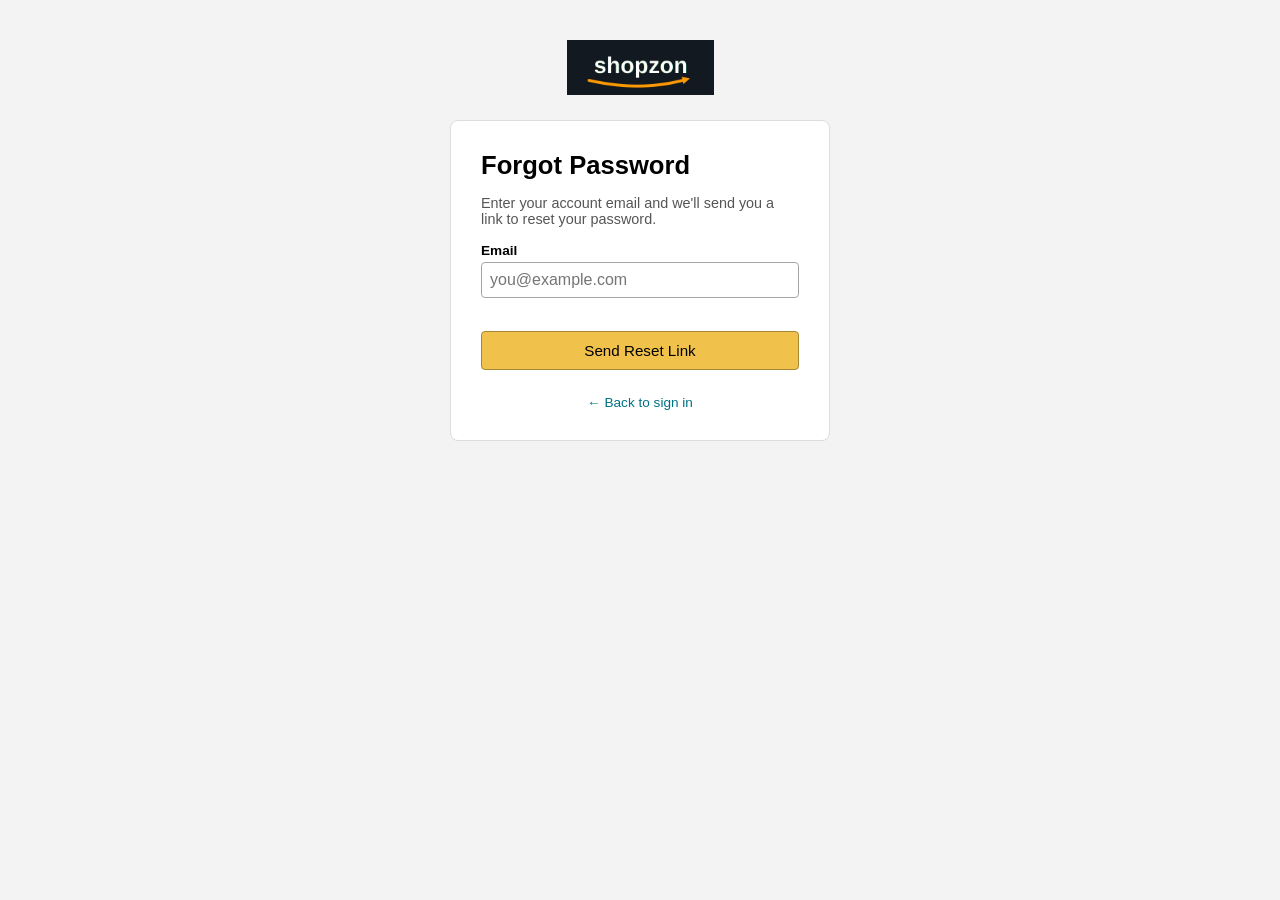
<file: frontend/forgot-password.html>
<!DOCTYPE html>
<html lang="en">
<head>
  <meta charset="UTF-8">
  <meta name="viewport" content="width=device-width, initial-scale=1.0">
  <title>Forgot Password - Shopzon</title>
  <link rel="stylesheet" href="style.css">
  <link rel="stylesheet" href="https://cdnjs.cloudflare.com/ajax/libs/font-awesome/6.6.0/css/all.min.css">
</head>
<body>

  <div class="auth-page">
    <a href="index.html" class="auth-logo"></a>

    <div class="auth-box">
      <h1>Forgot Password</h1>
      <p style="color:#555; font-size:0.9rem; margin-bottom:16px;">
        Enter your account email and we'll send you a link to reset your password.
      </p>

      <form id="forgotForm">
        <label for="resetEmail">Email</label>
        <input type="email" id="resetEmail" placeholder="you@example.com" required>

        <p class="auth-error" id="forgotError"></p>
        <p class="auth-success" id="forgotSuccess" style="display:none; color:#1a7a1a; font-size:0.9rem;"></p>

        <button type="submit" class="auth-submit" id="forgotSubmitBtn">Send Reset Link</button>
      </form>

      <p class="auth-switch"><a href="login.html">&larr; Back to sign in</a></p>
    </div>
  </div>

  <script src="api-config.js"></script>
  <script>
    document.getElementById('forgotForm').addEventListener('submit', async function (event) {
      event.preventDefault();

      const email = document.getElementById('resetEmail').value.trim();
      const errorBox = document.getElementById('forgotError');
      const successBox = document.getElementById('forgotSuccess');
      const submitBtn = document.getElementById('forgotSubmitBtn');

      errorBox.textContent = '';
      successBox.style.display = 'none';
      submitBtn.textContent = 'Sending...';
      submitBtn.disabled = true;

      try {
        const response = await fetch(API_URL + '/auth/password-reset/', {
          method: 'POST',
          headers: { 'Content-Type': 'application/json' },
          body: JSON.stringify({ email: email }),
        });

        const data = await response.json();

        if (!response.ok) {
          throw new Error(data.error || 'Something went wrong. Please try again.');
        }

        successBox.textContent = data.message;
        successBox.style.display = 'block';
        document.getElementById('forgotForm').reset();
      } catch (error) {
        errorBox.textContent = error.message;
      } finally {
        submitBtn.textContent = 'Send Reset Link';
        submitBtn.disabled = false;
      }
    });
  </script>
</body>
</html>
</file>
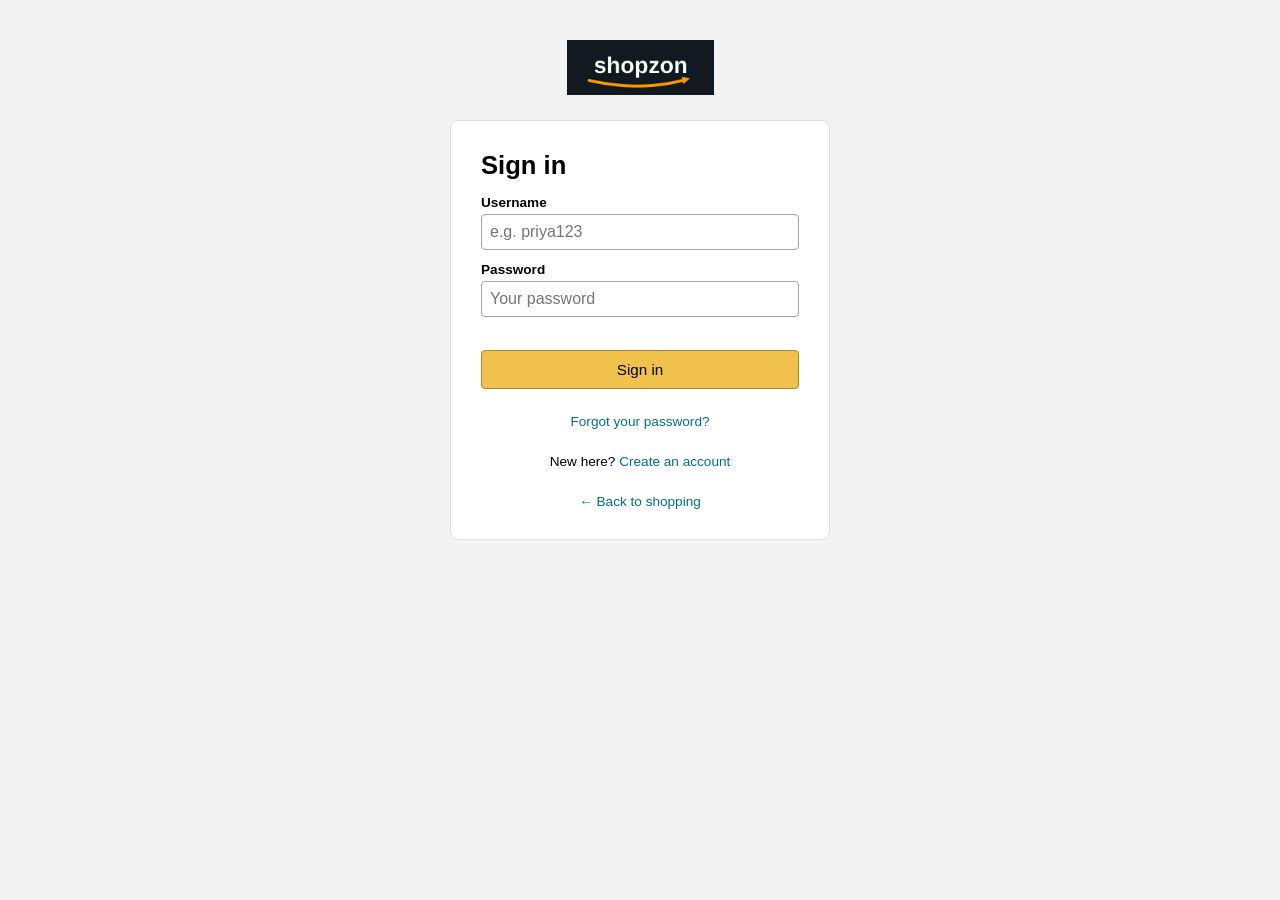
<file: frontend/login.html>
<!DOCTYPE html>
<html lang="en">
<head>
  <meta charset="UTF-8">
  <meta name="viewport" content="width=device-width, initial-scale=1.0">
  <title>Sign In - Shopzon Clone</title>
  <link rel="stylesheet" href="style.css">
  <link rel="stylesheet" href="https://cdnjs.cloudflare.com/ajax/libs/font-awesome/6.6.0/css/all.min.css">
</head>
<body>

  <div class="auth-page">
    <a href="index.html" class="auth-logo"></a>

    <div id="loggedInBar" style="display:none; margin-bottom:15px; font-size:0.85rem; color:#555;">
      Logged in as <strong id="loggedInBarName"></strong> &mdash;
      <a href="#" id="loggedInBarLogout" style="color:#007185;">Logout</a>
    </div>

    <div class="auth-box">
      <h1>Sign in</h1>

      <form id="loginForm">
        <label for="loginUsername">Username</label>
        <input type="text" id="loginUsername" placeholder="e.g. priya123" required>

        <label for="loginPassword">Password</label>
        <input type="password" id="loginPassword" placeholder="Your password" required>

        <p class="auth-error" id="loginError"></p>

        <button type="submit" class="auth-submit" id="loginSubmitBtn">Sign in</button>
      </form>

      <p class="auth-switch"><a href="forgot-password.html">Forgot your password?</a></p>
      <p class="auth-switch">New here? <a href="signup.html">Create an account</a></p>
      <p class="auth-switch"><a href="index.html">&larr; Back to shopping</a></p>
    </div>
  </div>

  <script src="api-config.js"></script>
  <script src="auth.js"></script>
  <script>
    document.getElementById('loginForm').addEventListener('submit', async function (event) {
      event.preventDefault();

      const username = document.getElementById('loginUsername').value.trim();
      const password = document.getElementById('loginPassword').value;
      const errorBox = document.getElementById('loginError');
      const submitBtn = document.getElementById('loginSubmitBtn');

      if (!username || !password) {
        return;
      }

      errorBox.textContent = '';
      submitBtn.textContent = 'Signing in...';
      submitBtn.disabled = true;

      const result = await loginUser(username, password);

      if (result.ok) {
        const params = new URLSearchParams(window.location.search);
        const next = params.get('next');
        window.location.href = next ? next : 'index.html';
      } else {
        errorBox.textContent = result.error;
        submitBtn.textContent = 'Sign in';
        submitBtn.disabled = false;
      }
    });
  </script>
</body>
</html>
</file>
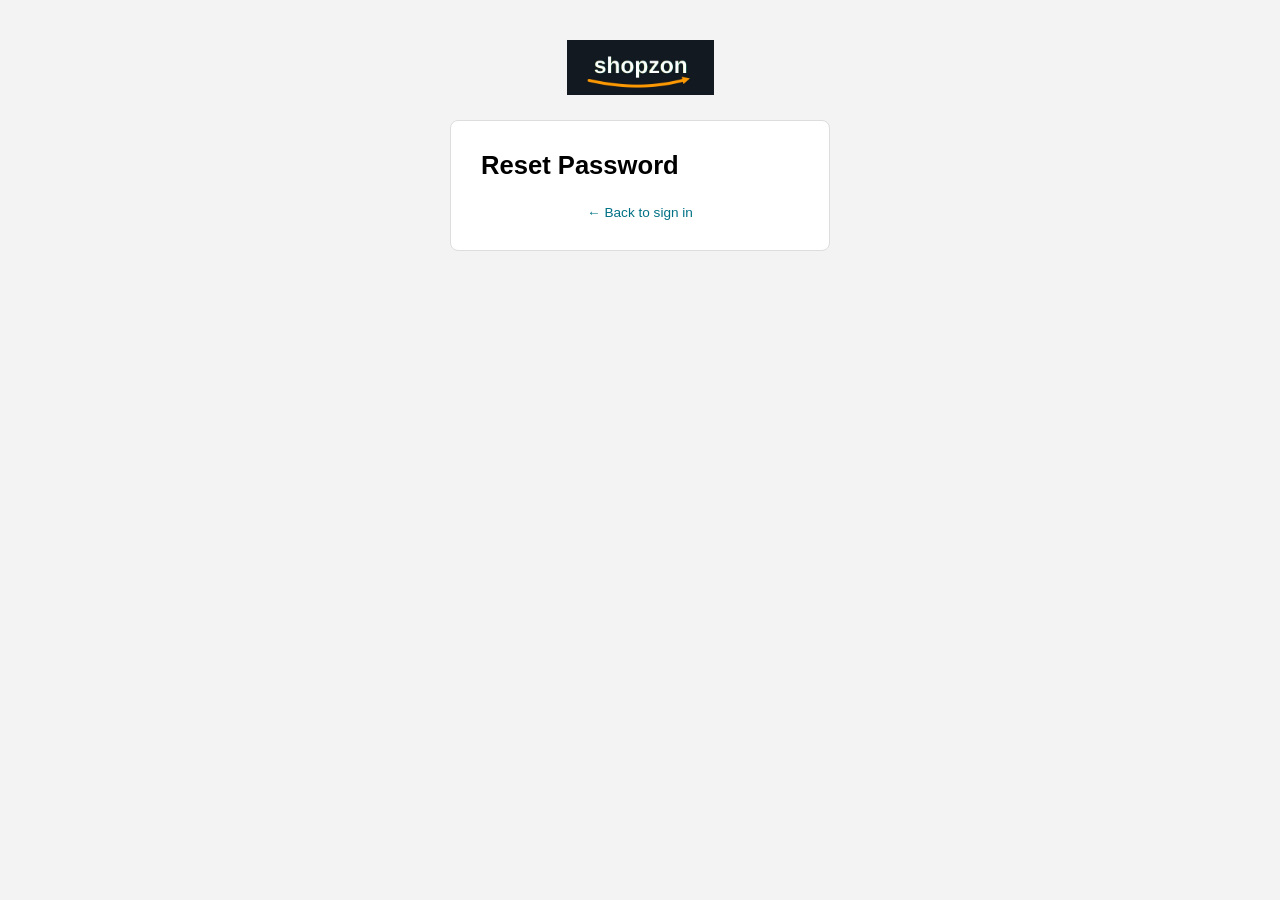
<file: frontend/reset-password.html>
<!DOCTYPE html>
<html lang="en">
<head>
  <meta charset="UTF-8">
  <meta name="viewport" content="width=device-width, initial-scale=1.0">
  <title>Reset Password - Shopzon</title>
  <link rel="stylesheet" href="style.css">
  <link rel="stylesheet" href="https://cdnjs.cloudflare.com/ajax/libs/font-awesome/6.6.0/css/all.min.css">
</head>
<body>

  <div class="auth-page">
    <a href="index.html" class="auth-logo"></a>

    <div class="auth-box">
      <h1>Reset Password</h1>

      <form id="resetForm">
        <label for="newPassword">New Password</label>
        <input type="password" id="newPassword" placeholder="At least 6 characters" required>

        <label for="confirmPassword">Confirm New Password</label>
        <input type="password" id="confirmPassword" placeholder="Re-enter password" required>

        <p class="auth-error" id="resetError"></p>
        <p class="auth-success" id="resetSuccess" style="display:none; color:#1a7a1a; font-size:0.9rem;"></p>

        <button type="submit" class="auth-submit" id="resetSubmitBtn">Reset Password</button>
      </form>

      <p class="auth-switch"><a href="login.html">&larr; Back to sign in</a></p>
    </div>
  </div>

  <script src="api-config.js"></script>
  <script>
    const params = new URLSearchParams(window.location.search);
    const uid = params.get('uid');
    const token = params.get('token');

    if (!uid || !token) {
      document.getElementById('resetForm').style.display = 'none';
      document.getElementById('resetError').textContent = 'This reset link is invalid or incomplete.';
    }

    document.getElementById('resetForm').addEventListener('submit', async function (event) {
      event.preventDefault();

      const newPassword = document.getElementById('newPassword').value;
      const confirmPassword = document.getElementById('confirmPassword').value;
      const errorBox = document.getElementById('resetError');
      const successBox = document.getElementById('resetSuccess');
      const submitBtn = document.getElementById('resetSubmitBtn');

      if (newPassword !== confirmPassword) {
        errorBox.textContent = 'Passwords do not match.';
        return;
      }

      errorBox.textContent = '';
      submitBtn.textContent = 'Resetting...';
      submitBtn.disabled = true;

      try {
        const response = await fetch(API_URL + '/auth/password-reset-confirm/', {
          method: 'POST',
          headers: { 'Content-Type': 'application/json' },
          body: JSON.stringify({ uid: uid, token: token, new_password: newPassword }),
        });

        const data = await response.json();

        if (!response.ok) {
          throw new Error(data.error || 'Something went wrong.');
        }

        successBox.textContent = data.message + ' Redirecting to sign in...';
        successBox.style.display = 'block';
        document.getElementById('resetForm').style.display = 'none';

        setTimeout(function () {
          window.location.href = 'login.html';
        }, 2000);
      } catch (error) {
        errorBox.textContent = error.message;
        submitBtn.textContent = 'Reset Password';
        submitBtn.disabled = false;
      }
    });
  </script>
</body>
</html>
</file>
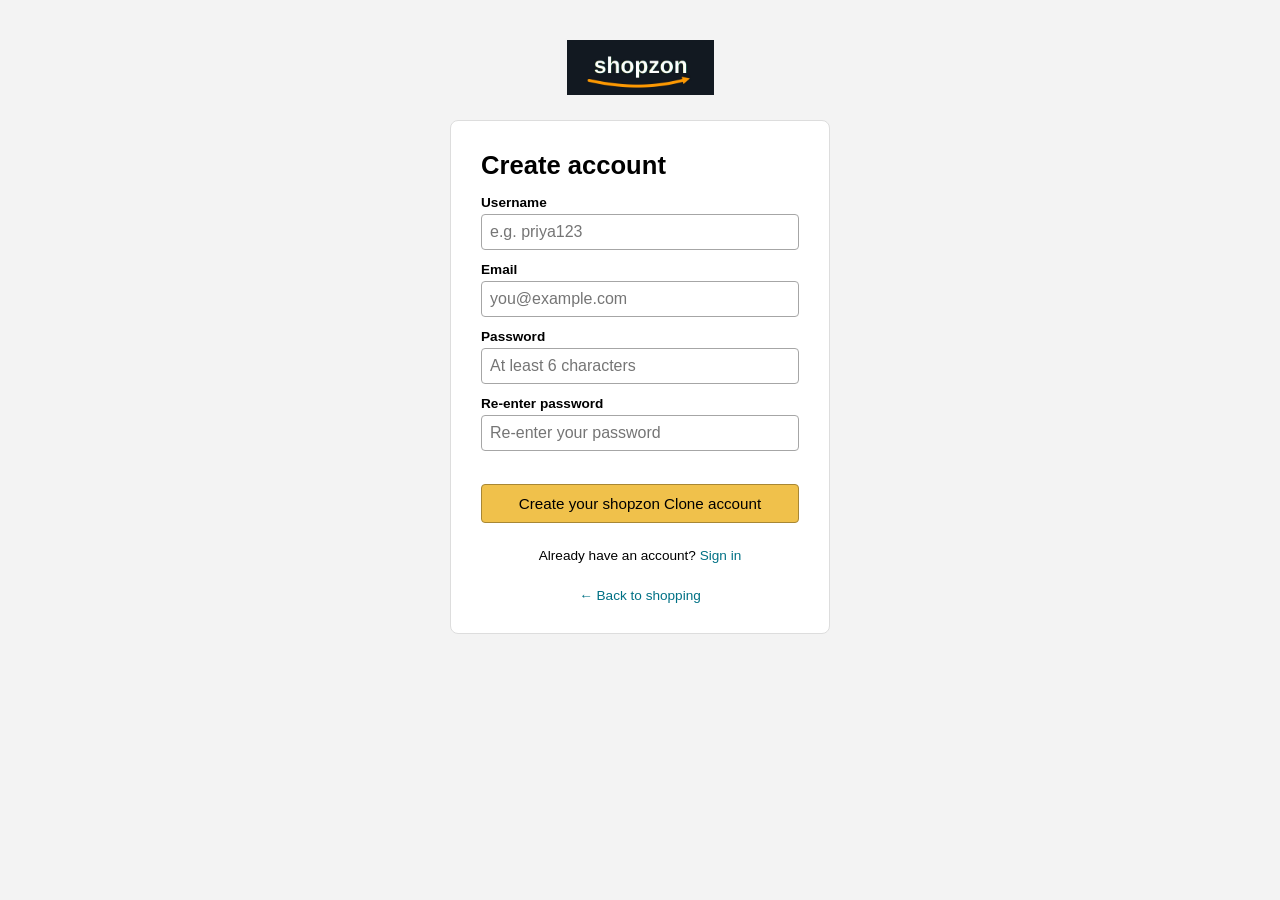
<file: frontend/signup.html>
<!DOCTYPE html>
<html lang="en">
<head>
  <meta charset="UTF-8">
  <meta name="viewport" content="width=device-width, initial-scale=1.0">
  <title>Create Account - shopzon Clone</title>
  <link rel="stylesheet" href="style.css">
  <link rel="stylesheet" href="https://cdnjs.cloudflare.com/ajax/libs/font-awesome/6.6.0/css/all.min.css">
</head>
<body>

  <div class="auth-page">
    <a href="index.html" class="auth-logo"></a>

    <div id="loggedInBar" style="display:none; margin-bottom:15px; font-size:0.85rem; color:#555;">
      Logged in as <strong id="loggedInBarName"></strong> &mdash;
      <a href="#" id="loggedInBarLogout" style="color:#007185;">Logout</a>
    </div>

    <div class="auth-box">
      <h1>Create account</h1>

      <form id="signupForm">
        <label for="signupUsername">Username</label>
        <input type="text" id="signupUsername" placeholder="e.g. priya123" required>

        <label for="signupEmail">Email</label>
        <input type="email" id="signupEmail" placeholder="you@example.com" required>

        <label for="signupPassword">Password</label>
        <input type="password" id="signupPassword" placeholder="At least 6 characters" minlength="6" required>

        <label for="signupPasswordConfirm">Re-enter password</label>
        <input type="password" id="signupPasswordConfirm" placeholder="Re-enter your password" minlength="6" required>

        <p class="auth-error" id="signupError"></p>

        <button type="submit" class="auth-submit" id="signupSubmitBtn">Create your shopzon Clone account</button>
      </form>

      <p class="auth-switch">Already have an account? <a href="login.html">Sign in</a></p>
      <p class="auth-switch"><a href="index.html">&larr; Back to shopping</a></p>
    </div>
  </div>

  <script src="api-config.js"></script>
  <script src="auth.js"></script>
  <script>
    document.getElementById('signupForm').addEventListener('submit', async function (event) {
      event.preventDefault();

      const username = document.getElementById('signupUsername').value.trim();
      const email = document.getElementById('signupEmail').value.trim();
      const password = document.getElementById('signupPassword').value;
      const passwordConfirm = document.getElementById('signupPasswordConfirm').value;
      const errorBox = document.getElementById('signupError');
      const submitBtn = document.getElementById('signupSubmitBtn');

      if (password !== passwordConfirm) {
        errorBox.textContent = 'Passwords do not match.';
        return;
      }

      errorBox.textContent = '';
      submitBtn.textContent = 'Creating account...';
      submitBtn.disabled = true;

      const result = await registerUser(username, email, password);

      if (result.ok) {
        window.location.href = 'index.html';
      } else {
        errorBox.textContent = result.error;
        submitBtn.textContent = 'Create your shopzon Clone account';
        submitBtn.disabled = false;
      }
    });
  </script>
</body>
</html>
</file>
<file: frontend/style.css>
* {
    margin: 0;
    box-sizing: border-box;
    font-family: Arial, Helvetica, sans-serif;
}

body {
    position: relative;
}

.navbar {
    height: 60px;
    background-color: #131921;
    color: white;
    display: flex;
    align-items: center;
    gap: 18px;
    padding: 0 14px;
    flex-wrap: nowrap;
}

.nav-logo {
    height: 44px;
    width: 100px;
    cursor: pointer;
    flex-shrink: 0;
    display: flex;
    align-items: center;
    justify-content: center;
    border-radius: 3px;
}

.logo {
    background-image: url("shopzon-logo.jpg");
    background-size: contain;
    background-repeat: no-repeat;
    background-position: center;
    height: 32px;
    width: 100px;
}

.border {
    border: 1px solid transparent;
    border-radius: 3px;
    cursor: pointer;
    padding: 6px 8px;
    transition: border-color 0.15s ease, background-color 0.15s ease;
}

.border:hover {
    border-color: white;
    background-color: rgba(255, 255, 255, 0.04);
}

.language-one {
    border-radius: 3px;
    padding: 6px 6px;
    flex-shrink: 0;
}

.language-one:hover {
    border: 1px solid white;
    background-color: rgba(255, 255, 255, 0.04);
}

.nav-address {
    flex-shrink: 0;
    line-height: 1.3;
}

.add-first {
    color: #cccccc;
    font-size: 0.75rem;
    margin-left: 0;
}

.add-second {
    font-size: 0.95rem;
    font-weight: 700;
    margin-left: 5px;
    letter-spacing: 0.2px;
}

.add-icon {
    display: flex;
    align-items: center;
}

.add-icon i {
    font-size: 0.85rem;
    color: #cccccc;
}

.nav-search {
    display: flex;
    align-items: stretch;
    background-color: #ffffff;
    flex: 1 1 auto;
    min-width: 120px;
    max-width: 640px;
    height: 40px;
    border-radius: 4px;
    overflow: hidden;
    box-shadow: 0 1px 2px rgba(0, 0, 0, 0.4);
}

.search-select {
    background-color: #f3f3f3;
    width: 44px;
    text-align: center;
    border: none;
    border-right: 1px solid #d5d5d5;
    color: #555;
    font-size: 0.75rem;
    cursor: pointer;
}

.search-select:hover {
    background-color: #e3e3e3;
}

.search-input {
    width: 100%;
    font-size: 1rem;
    border: none;
    padding: 0 10px;
    color: #111;
}

.search-input::placeholder {
    color: #767676;
}

.search-input:focus {
    outline: none;
}

.search-icon {
    width: 45px;
    display: flex;
    justify-content: center;
    align-items: center;
    font-size: 1.1em;
    background-color: #febd68;
    color: #0f1111;
    cursor: pointer;
    transition: background-color 0.15s ease;
}

.search-icon:hover {
    background-color: #f3a847;
}

.nav-search:focus-within {
    box-shadow: 0 0 0 3px rgba(254, 189, 104, 0.6);
}

span {
    font-size: 0.7rem;
}

.nav-second {
    font-size: 0.85rem;
    font-weight: 700;
    white-space: nowrap;
}

.language-one {
    display: flex;
    flex-direction: column;
    justify-content: center;
    margin-left: auto;
}

.language-one select {
    background: transparent;
    color: white;
    border: none;
    font-size: 0.85rem;
    font-weight: 700;
    cursor: pointer;
}

.language-one select option {
    color: #111;
}

.language-one label {
    display: block;
    font-size: 0.65rem;
    color: #ccc;
    margin-bottom: 1px;
}

.nav-singin {
    flex-shrink: 0;
    line-height: 1.25;
}

.nav-singin p:first-child span {
    font-size: 0.78rem;
    color: #ddd;
}

.nav-returns {
    flex-shrink: 0;
    line-height: 1.25;
    font-size: 0.85rem;
    font-weight: 700;
    color: #ffffff;
    white-space: nowrap;
}

.nav-login {
    display: flex;
    align-items: center;
    justify-content: center;
    color: #ffffff;
    text-decoration: none;
    font-size: 1.3rem;
    flex-shrink: 0;
}

.nav-login:hover {
    color: #febd68;
}

.nav-logout {
    display: flex;
    align-items: center;
    gap: 6px;
    background: none;
    color: #ffffff;
    font-size: 0.85rem;
    font-weight: 700;
    font-family: inherit;
    flex-shrink: 0;
}

.nav-logout i {
    font-size: 1rem;
}

.nav-logout:hover {
    color: #febd68;
}

.nav-cart {
    position: relative;
    display: flex;
    align-items: center;
    gap: 6px;
    flex-shrink: 0;
    color: #ffffff;
    text-decoration: none;
    white-space: nowrap;
    font-weight: 700;
    font-size: 0.9rem;
}

.nav-cart i {
    font-size: 1.4rem;
}

.cart-count {
    background-color: #f4952b;
    color: #131921;
    font-size: 0.75rem;
    font-weight: 700;
    min-width: 18px;
    height: 18px;
    padding: 0 4px;
    border-radius: 9px;
    display: flex;
    align-items: center;
    justify-content: center;
}

.panel {
    height: 40px;
    background-color: #232f3e;
    display: flex;
    color: white;
    align-items: center;
    gap: 4px;
    padding: 0 14px;
}

.panel-all {
    display: flex;
    align-items: center;
    gap: 6px;
    cursor: pointer;
    padding: 6px 8px;
    border-radius: 3px;
    border: 1px solid transparent;
    flex-shrink: 0;
}

.panel-all:hover {
    border-color: white;
}

.panel-ops {
    display: flex;
    flex: 1;
    font-size: 0.85rem;
}

.panel-ops p {
    padding: 6px 10px;
    border-radius: 3px;
    border: 1px solid transparent;
    cursor: pointer;
    white-space: nowrap;
}

.panel-ops p:hover {
    border-color: white;
}

.panel-deals {
    font-size: 0.9rem;
    font-weight: 700;
    white-space: nowrap;
    flex-shrink: 0;
}

.side-menu {
    position: fixed;
    top: 0;
    left: -320px;
    width: 300px;
    height: 100%;
    background: white;
    z-index: 20;
    transition: left 0.3s ease;
    box-shadow: 2px 0 8px rgba(0,0,0,0.3);
}

.side-menu.open {
    left: 0;
}

.side-menu-header {
    background: #232f3e;
    color: white;
    padding: 15px;
    display: flex;
    justify-content: space-between;
    align-items: center;
    font-weight: bold;
}

.side-menu-header i {
    cursor: pointer;
}

.side-menu ul {
    list-style: none;
    padding: 0;
    margin: 0;
}

.side-menu ul li {
    padding: 14px 18px;
    border-bottom: 1px solid #eee;
    cursor: pointer;
}

.side-menu ul li:hover {
    background: #f3f3f3;
}

.overlay {
    display: none;
    position: fixed;
    top: 0;
    left: 0;
    width: 100%;
    height: 100%;
    background: rgba(0,0,0,0.5);
    z-index: 10;
}

.overlay.show {
    display: block;
}

.hero-section {
    position: relative;
    width: 100%;
    height: 600px;
    overflow: hidden;
    display: flex;
    justify-content: center;
    align-items: flex-end;
}

.hero-video {
    position: absolute;
    top: 50%;
    left: 50%;
    width: 105%;
    height: 105%;
    min-width: 105.5%;
    min-height: 105.5%;
    transform: translate(-50%, -50%);
    object-fit: cover;
    object-position: center;
    z-index: 0;
}

.hero-content {
    position: relative;
    z-index: 1;
    padding-bottom: 45px;
}

.hero-msg {
    background-color: white;
    color: black;
    height: 40px;
    display: flex;
    align-items: center;
    justify-content: center;
    font-size: 0.85rem;
    width: 80%;
    margin-bottom: 25px;
}

.hero-msg a {
    color: #007185;
    margin-left: 4px;
}

.shop-section {
    display: flex;
    flex-wrap: wrap;
    justify-content: space-evenly;
    background-color: #e2e7e6;
    padding-bottom: 10px;
}

.box {
    height: auto;
    width: 23%;
    min-width: 260px;
    background-color: white;
    border-radius: 8px;
    padding: 18px 0 18px;
    margin-top: 10px;
    box-shadow: 0 1px 3px rgba(0,0,0,0.12);
    transition: transform 0.2s ease, box-shadow 0.2s ease;
    position: relative;
    overflow: hidden;
}

.box:hover {
    transform: translateY(-5px);
    box-shadow: 0 10px 24px rgba(0,0,0,0.18);
}

.box.hidden {
    display: none;
}

.box-img-wrap {
    height: 300px;
    margin-top: 1rem;
    margin-bottom: 1rem;
    overflow: hidden;
    border-radius: 4px;
}

.box-img {
    height: 100%;
    width: 100%;
    background-size: cover;
    background-position: center;
    transition: transform 0.35s ease;
}

.box:hover .box-img {
    transform: scale(1.06);
}

.badge {
    position: absolute;
    top: 14px;
    left: 0;
    padding: 4px 10px;
    font-size: 0.7rem;
    font-weight: 700;
    color: white;
    border-top-right-radius: 4px;
    border-bottom-right-radius: 4px;
    z-index: 2;
}

.badge.best-seller {
    background-color: #d68910;
}

.badge.amazons-choice {
    background-color: #232f3e;
}

.badge.limited-deal {
    background-color: #cc0c39;
}

.rating {
    display: flex;
    align-items: center;
    gap: 5px;
    margin-top: 10px;
    color: #ffa41c;
    font-size: 0.85rem;
}

.rating i {
    font-size: 0.8rem;
}

.rating-count {
    color: #007185;
    font-size: 0.8rem;
    margin-left: 3px;
}

.price-row {
    display: flex;
    align-items: baseline;
    gap: 8px;
    margin-top: 8px;
}

.price-row .price {
    font-weight: 700;
    font-size: 1.15rem;
    color: #0f1111;
}

.price-row .price-original {
    font-size: 0.85rem;
    color: #565959;
    text-decoration: line-through;
}

.price-row .discount-badge {
    font-size: 0.8rem;
    color: #cc0c39;
    font-weight: 700;
}

.box-content {
    margin-left: 1rem;
    margin-right: 1rem;
}

.box-content p {
    color: #007185;
    margin-top: 25px;
    cursor: pointer;
    width: fit-content;
}

.box p:hover {
    color: #c45500;
    text-decoration: underline;
}

.no-results {
    text-align: center;
    padding: 30px;
    background-color: #e2e7e6;
    color: #555;
}

footer {
    margin-top: 15px;
}

.foot-panel1 {
    background-color: #37475a;
    color: white;
    height: 50px;
    display: flex;
    justify-content: center;
    align-items: center;
    font-size: 0.85rem;
    cursor: pointer;
}

.foot-panel1:hover {
    background-color: #485769;
}

.foot-panel2 {
    background-color: #232f3e;
    color: white;
    display: flex;
    flex-wrap: wrap;
    justify-content: space-evenly;
    padding: 20px 0;
}

ul {
    margin-top: 20px;
    list-style: none;
    padding: 0;
}

ul a {
    display: block;
    font-size: 0.85rem;
    margin-top: 10px;
    color: #dddddd;
    text-decoration: none;
}

ul a:hover {
    text-decoration: underline;
}

.foot-panel3 {
    background-color: #232f3e;
    color: white;
    border-top: 0.5px solid white;
    height: 70px;
    display: flex;
    justify-content: center;
    align-items: center;
}

.foot-panel4 {
    background-color: #0f1111;
    color: white;
    height: 80px;
    font-size: 0.7rem;
    text-align: center;
}

.pages {
    padding-top: 25px;
}

.pages a {
    color: #dddddd;
    margin: 0 8px;
    text-decoration: none;
}

.copyright {
    padding-top: 5px;
}

.box-content .price {
    font-weight: 700;
    font-size: 1.1rem;
    margin-top: 10px;
    color: #0f1111;
}

.view-details {
    display: block;
    color: #007185;
    text-decoration: none;
    font-size: 0.85rem;
    margin-top: 6px;
}

.view-details:hover {
    text-decoration: underline;
}

.simple-header {
    height: 60px;
    background-color: #131921;
    display: flex;
    align-items: center;
    padding: 0 20px;
    gap: 20px;
}

.simple-logo {
    display: block;
}

.simple-back {
    color: white;
    text-decoration: none;
    font-size: 0.9rem;
}

.simple-back:hover {
    text-decoration: underline;
}

.simple-header .nav-cart {
    margin-left: auto;
    color: white;
    text-decoration: none;
}

.auth-page {
    display: flex;
    flex-direction: column;
    align-items: center;
    padding: 40px 20px;
    background-color: #f3f3f3;
    min-height: 100vh;
}

.auth-logo {
    display: block;
    background-image: url("shopzon-logo.jpg");
    background-size: contain;
    background-repeat: no-repeat;
    background-position: center;
    height: 55px;
    width: 150px;
    margin: 0 auto 25px auto;
}

.auth-box {
    background: white;
    border: 1px solid #ddd;
    border-radius: 8px;
    padding: 30px;
    width: 100%;
    max-width: 380px;
}

.auth-box h1 {
    font-size: 1.6rem;
    margin-bottom: 15px;
}

.auth-box label {
    display: block;
    font-size: 0.85rem;
    font-weight: 700;
    margin-top: 12px;
    margin-bottom: 4px;
}

.auth-box input {
    width: 100%;
    padding: 8px;
    border: 1px solid #a6a6a6;
    border-radius: 4px;
    font-size: 1rem;
}

.auth-note {
    font-size: 0.75rem;
    color: #555;
    margin-top: 15px;
    line-height: 1.4;
}

.auth-error {
    color: #c40000;
    font-size: 0.85rem;
    min-height: 18px;
}

.auth-submit {
    width: 100%;
    background-color: #f0c14b;
    border: 1px solid #a88734;
    border-radius: 4px;
    padding: 10px;
    font-size: 0.95rem;
    margin-top: 15px;
    cursor: pointer;
}

.auth-submit:hover {
    background-color: #ddb347;
}

.auth-switch {
    text-align: center;
    font-size: 0.85rem;
    margin-top: 25px;
}

.auth-switch a {
    color: #007185;
    text-decoration: none;
}

.auth-switch a:hover {
    text-decoration: underline;
}

.product-page {
    display: flex;
    flex-wrap: wrap;
    gap: 30px;
    padding: 30px;
    max-width: 1000px;
    margin: 0 auto;
}

.product-image {
    width: 380px;
    height: 380px;
    background-size: cover;
    background-position: center;
    border: 1px solid #eee;
}

.product-info {
    flex: 1;
    min-width: 260px;
}

.product-info h1 {
    font-size: 1.6rem;
    margin-bottom: 10px;
}

.product-price {
    font-size: 1.5rem;
    font-weight: 700;
    color: #b12704;
    margin-bottom: 15px;
}

.product-description {
    color: #333;
    margin-bottom: 20px;
    line-height: 1.5;
}

.product-info select {
    display: block;
    padding: 6px;
    margin-bottom: 15px;
}

.product-info .auth-submit {
    width: 200px;
}

.cart-row {
    display: flex;
    align-items: center;
    gap: 20px;
    padding: 15px 0;
    border-bottom: 1px solid #eee;
}

.cart-row-image {
    width: 100px;
    height: 100px;
    background-size: cover;
    background-position: center;
    flex-shrink: 0;
}

.cart-row-info {
    flex: 1;
}

.cart-row-info h3 {
    font-size: 1rem;
    margin-bottom: 5px;
}

.cart-qty-input {
    width: 50px;
    padding: 3px;
    margin-left: 5px;
}

.cart-remove-btn {
    display: block;
    margin-top: 8px;
    background: none;
    border: none;
    color: #007185;
    cursor: pointer;
    padding: 0;
    font-size: 0.85rem;
}

.cart-remove-btn:hover {
    text-decoration: underline;
}

.cart-row-total {
    font-weight: 700;
    min-width: 70px;
    text-align: right;
}

.cart-summary {
    margin-top: 20px;
    text-align: right;
}

.cart-total {
    font-size: 1.2rem;
    font-weight: 700;
    margin-bottom: 10px;
}

.cart-summary .auth-submit {
    width: 220px;
    margin-left: auto;
}

.chat-widget {
    position: fixed;
    bottom: 20px;
    right: 20px;
    z-index: 30;
}

.chat-toggle {
    width: 56px;
    height: 56px;
    border-radius: 50%;
    background-color: #febd68;
    border: none;
    color: #131921;
    font-size: 1.4rem;
    cursor: pointer;
    box-shadow: 0 2px 8px rgba(0,0,0,0.3);
}

.chat-toggle:hover {
    background-color: #f0a93f;
}

.chat-window {
    display: none;
    flex-direction: column;
    position: absolute;
    bottom: 70px;
    right: 0;
    width: 320px;
    height: 420px;
    background: white;
    border-radius: 8px;
    box-shadow: 0 4px 16px rgba(0,0,0,0.3);
    overflow: hidden;
}

.chat-window.open {
    display: flex;
}

.chat-header {
    background-color: #131921;
    color: white;
    padding: 12px 15px;
    display: flex;
    justify-content: space-between;
    align-items: center;
    font-weight: 700;
}

.chat-header i {
    cursor: pointer;
}

.chat-messages {
    flex: 1;
    padding: 12px;
    overflow-y: auto;
    display: flex;
    flex-direction: column;
    gap: 8px;
    background-color: #f7f7f7;
}

.chat-bubble {
    max-width: 80%;
    padding: 8px 12px;
    border-radius: 12px;
    font-size: 0.85rem;
    line-height: 1.35;
}

.chat-bubble.bot {
    background-color: #e2e7e6;
    align-self: flex-start;
}

.chat-bubble.user {
    background-color: #febd68;
    align-self: flex-end;
}

.chat-input-row {
    display: flex;
    border-top: 1px solid #eee;
}

.chat-input-row input {
    flex: 1;
    border: none;
    padding: 10px;
    font-size: 0.9rem;
}

.chat-input-row input:focus {
    outline: none;
}

.chat-input-row button {
    border: none;
    background-color: #febd68;
    width: 45px;
    cursor: pointer;
}

#chatMicBtn,
#chatMuteBtn {
    background-color: transparent;
    color: #555;
    width: 38px;
    flex-shrink: 0;
}

#chatMicBtn:hover,
#chatMuteBtn:hover {
    color: #131921;
}

#chatMicBtn.listening {
    color: #cc0c39;
    animation: mic-pulse 1s ease-in-out infinite;
}

@keyframes mic-pulse {
    0%   { transform: scale(1); opacity: 1; }
    50%  { transform: scale(1.25); opacity: 0.6; }
    100% { transform: scale(1); opacity: 1; }
}

@media (max-width: 900px) {
    .navbar {
        flex-wrap: wrap;
        height: auto;
        padding: 10px 0;
    }
    .nav-search {
        width: 90%;
        order: 5;
        margin-top: 8px;
    }
    .box {
        width: 45%;
    }
    .chat-window {
        width: 90vw;
        right: -10px;
    }
    .product-image {
        width: 100%;
        height: 280px;
    }
}
.chat-header i {
    cursor: pointer;
}

#chatWakeToggle {
    background: none;
    border: none;
    color: #ffffff;
    opacity: 0.7;
    cursor: pointer;
    font-size: 1rem;
    margin-left: auto;
    margin-right: 8px;
}

#chatWakeToggle:hover {
    opacity: 1;
}

#chatWakeToggle.active {
    opacity: 1;
    color: #febd68;
    animation: mic-pulse 1.5s ease-in-out infinite;
}

@media print {
    body * {
        visibility: hidden;
    }
    .receipt-modal-overlay,
    .receipt-modal-overlay * {
        visibility: visible;
    }
    .receipt-modal-overlay {
        position: absolute;
        top: 0;
        left: 0;
        width: 100%;
    }
}

.product-page {
    align-items: flex-start;
}

.product-gallery {
    flex-shrink: 0;
}

.product-info {
    flex: 2;
    min-width: 260px;
    padding-right: 20px;
}

.product-info .product-price {
    display: none;
}

.buy-box {
    flex: 1;
    min-width: 240px;
    max-width: 300px;
    border: 1px solid #d5d9d9;
    border-radius: 8px;
    padding: 18px;
    background: #fff;
    box-shadow: 0 2px 5px rgba(0,0,0,0.05);
}

.buy-box-price {
    font-size: 1.6rem;
    font-weight: 700;
    color: #b12704;
    margin-bottom: 8px;
}

.buy-box-stock {
    color: #007600;
    font-size: 0.95rem;
    margin-bottom: 4px;
}

.buy-box-stock i {
    margin-right: 5px;
}

.buy-box-delivery {
    color: #555;
    font-size: 0.9rem;
    margin-bottom: 16px;
}

.buy-box label {
    display: block;
    font-size: 0.9rem;
    margin-bottom: 6px;
}

.buy-box select {
    display: block;
    width: 100%;
    padding: 8px;
    margin-bottom: 14px;
}

.buy-box-btn {
    width: 100%;
    background-color: #ffd814;
    border-color: #fcd200;
    color: #111;
    font-weight: 600;
}

.buy-box-btn:hover {
    background-color: #f7ca00;
}

@media (max-width: 700px) {
    .buy-box {
        max-width: 100%;
    }
}

.cart-page {
    max-width: 1400px;
    width: 100%;
    margin: 0 auto;
    padding: 30px 40px;
}

.cart-layout {
    display: flex;
    align-items: flex-start;
    gap: 30px;
}

.cart-items-col {
    flex: 3;
    min-width: 0;
}

.cart-row {
    display: flex;
    align-items: flex-start;
    gap: 24px;
    border-bottom: 1px solid #e7e7e7;
    padding: 20px 0;
}

.cart-row-image {
    width: 160px;
    height: 160px;
    background-size: cover;
    background-position: center;
    flex-shrink: 0;
    border-radius: 4px;
}

.cart-row-info {
    flex: 1;
}

.cart-row-info h3 {
    font-size: 1.15rem;
    margin-bottom: 6px;
}

.cart-row-price {
    color: #333;
    margin-bottom: 4px;
}

.cart-row-stock {
    color: #007600;
    font-size: 0.9rem;
    margin-bottom: 10px;
}

.cart-row-stock i {
    margin-right: 4px;
}

.cart-qty-stepper {
    display: inline-flex;
    align-items: center;
    border: 1px solid #d5d9d9;
    border-radius: 20px;
    overflow: hidden;
    margin-bottom: 10px;
}

.qty-step-btn {
    width: 32px;
    height: 32px;
    border: none;
    background: #f0f2f2;
    cursor: pointer;
    font-size: 1.1rem;
}

.qty-step-btn:hover {
    background: #e3e6e6;
}

.cart-qty-input {
    width: 45px;
    height: 32px;
    text-align: center;
    border: none;
    border-left: 1px solid #d5d9d9;
    border-right: 1px solid #d5d9d9;
}

.cart-row-links {
    font-size: 0.9rem;
}

.cart-remove-btn {
    background: none;
    border: none;
    color: #007185;
    cursor: pointer;
    padding: 0;
    font-size: 0.9rem;
}

.cart-remove-btn:hover {
    text-decoration: underline;
    color: #c7511f;
}

.cart-save-link {
    color: #007185;
    text-decoration: none;
}

.cart-save-link:hover {
    text-decoration: underline;
}

.cart-row-divider {
    color: #ccc;
    margin: 0 8px;
}

.cart-row-total {
    font-weight: 700;
    font-size: 1.05rem;
    min-width: 100px;
    text-align: right;
}

.cart-summary {
    flex: 1;
    min-width: 260px;
    max-width: 320px;
    border: 1px solid #d5d9d9;
    border-radius: 8px;
    padding: 20px;
    background: #fff;
    box-shadow: 0 2px 5px rgba(0,0,0,0.05);
    text-align: left;
    position: sticky;
    top: 20px;
}

.cart-summary-title {
    font-size: 1.1rem;
    margin-bottom: 12px;
}

.cart-summary .cart-total {
    text-align: left;
    font-size: 1.15rem;
}

.cart-summary .auth-submit {
    width: 100%;
    margin-left: 0;
    margin-top: 12px;
    background-color: #ffd814;
    border-color: #fcd200;
    color: #111;
    font-weight: 600;
}

.cart-summary .auth-submit:hover {
    background-color: #f7ca00;
}

@media (max-width: 900px) {
    .cart-layout {
        flex-direction: column;
    }
    .cart-summary {
        max-width: 100%;
        position: static;
    }
    .cart-row-image {
        width: 100px;
        height: 100px;
    }
}

.product-description-box {
    margin-top: 16px;
    margin-bottom: 20px;
    padding-top: 16px;
    border-top: 1px solid #e7e7e7;
}

.product-description-heading {
    font-size: 1.1rem;
    font-weight: 700;
    margin-bottom: 8px;
}

.product-description {
    color: #333;
    line-height: 1.6;
    font-size: 0.98rem;
    margin-bottom: 0;
}

.buy-box-out-of-stock {
    color: #b3261e !important;
}

.buy-box-btn:disabled,
#productQty:disabled {
    opacity: 0.5;
    cursor: not-allowed;
}

.cart-page #ordersContainer {
    max-width: 1300px;
    width: 100%;
}

.order-card {
    border: 1px solid #d5d9d9;
    border-radius: 8px;
    padding: 20px 24px;
    margin-bottom: 20px;
    background: #fff;
    box-shadow: 0 2px 5px rgba(0,0,0,0.05);
}

.order-card-header {
    display: flex;
    justify-content: space-between;
    align-items: flex-start;
    border-bottom: 1px solid #e7e7e7;
    padding-bottom: 14px;
    margin-bottom: 14px;
}

.order-card-header h2 {
    font-size: 1.2rem;
    margin-bottom: 4px;
}

.order-card-date {
    color: #666;
    font-size: 0.9rem;
}

.status-badge {
    display: inline-block;
    padding: 5px 14px;
    border-radius: 20px;
    font-size: 0.82rem;
    font-weight: 700;
    white-space: nowrap;
}

.status-processing {
    background: #fff3cd;
    color: #8a6d00;
}

.status-shipped {
    background: #d6e9ff;
    color: #0b5fb0;
}

.status-delivered {
    background: #d9f2d9;
    color: #1a7a1a;
}

.status-cancelled {
    background: #fddede;
    color: #b3261e;
}

.payment-pending {
    background: #fff3cd;
    color: #8a6d00;
}

.payment-paid {
    background: #d9f2d9;
    color: #1a7a1a;
}

.payment-failed {
    background: #fddede;
    color: #b3261e;
}

.order-items-list {
    margin-bottom: 16px;
}

.order-item-row {
    display: flex;
    align-items: center;
    gap: 16px;
    padding: 10px 0;
    border-bottom: 1px solid #f0f0f0;
}

.order-item-row:last-child {
    border-bottom: none;
}

.order-item-image {
    width: 70px;
    height: 70px;
    background-size: cover;
    background-position: center;
    border-radius: 4px;
    flex-shrink: 0;
}

.order-item-info {
    flex: 1;
}

.order-item-info h3 {
    font-size: 1rem;
    margin-bottom: 4px;
}

.order-item-info p {
    color: #555;
    font-size: 0.9rem;
}

.order-item-total {
    font-weight: 700;
    min-width: 80px;
    text-align: right;
}

.order-card-meta {
    display: grid;
    grid-template-columns: repeat(4, 1fr);
    gap: 16px;
    background: #fafafa;
    border-radius: 6px;
    padding: 14px 16px;
    margin-bottom: 16px;
}

.order-card-meta strong {
    display: block;
    font-size: 0.82rem;
    color: #666;
    margin-bottom: 4px;
}

.order-card-meta p {
    font-size: 0.92rem;
    color: #111;
    margin: 0;
}

.order-card-footer {
    display: flex;
    justify-content: space-between;
    align-items: center;
    padding-top: 14px;
    border-top: 1px solid #e7e7e7;
}

.order-card-total {
    font-size: 1.1rem;
    font-weight: 700;
}

.view-receipt-btn {
    background: #ffd814;
    border: 1px solid #fcd200;
    color: #111;
    font-weight: 600;
    padding: 8px 16px;
    border-radius: 20px;
    cursor: pointer;
}

.view-receipt-btn:hover {
    background: #f7ca00;
}

@media (max-width: 700px) {
    .order-card-meta {
        grid-template-columns: repeat(2, 1fr);
    }
    .order-card-header {
        flex-direction: column;
        gap: 8px;
    }
}

.admin-edit-grid textarea,
.admin-edit-grid select {
    width: 100%;
    padding: 6px 8px;
    border: 1px solid #d5d9d9;
    border-radius: 4px;
    font-size: 0.9rem;
    font-family: Arial, Helvetica, sans-serif;
    margin-top: 4px;
}

.admin-save-btn {
    background: #ffd814;
    border: 1px solid #fcd200;
    color: #111;
    font-weight: 600;
    padding: 8px 18px;
    border-radius: 20px;
    cursor: pointer;
}

.admin-save-btn:hover {
    background: #f7ca00;
}

.admin-save-btn:disabled {
    opacity: 0.6;
    cursor: not-allowed;
}

.admin-save-status {
    text-align: right;
    font-size: 0.85rem;
    margin-top: 6px;
    min-height: 18px;
}

.pay-now-btn {
    display: inline-block;
    background: #ffd814;
    border: 1px solid #fcd200;
    color: #111;
    font-weight: 600;
    padding: 8px 16px;
    border-radius: 20px;
    text-decoration: none;
    font-size: 0.9rem;
}

.pay-now-btn:hover {
    background: #f7ca00;
}
.pay-now-btn {
    background: #febd68;
    border: none;
    color: #131921;
    padding: 8px 16px;
    border-radius: 4px;
    font-size: 0.85rem;
    font-weight: 700;
    cursor: pointer;
    text-decoration: none;
    display: inline-block;
}

.pay-now-btn:hover {
    background: #f0a93f;
}

.receipt-modal-overlay {
    position: fixed;
    top: 0;
    left: 0;
    width: 100%;
    height: 100%;
    background: rgba(0,0,0,0.5);
    display: flex;
    align-items: center;
    justify-content: center;
    z-index: 50;
}

.receipt-modal {
    background: #fff;
    border-radius: 8px;
    padding: 30px;
    width: 90%;
    max-width: 380px;
    position: relative;
}

.receipt-modal h2 {
    font-size: 1.2rem;
    margin-bottom: 10px;
}

.receipt-modal p {
    font-size: 0.9rem;
    margin: 6px 0;
}

.receipt-modal hr {
    border: none;
    border-top: 1px solid #eee;
    margin: 12px 0;
}

.receipt-close-btn {
    position: absolute;
    top: 10px;
    right: 14px;
    background: none;
    border: none;
    font-size: 1.4rem;
    cursor: pointer;
    color: #888;
}

.checkout-page {
    max-width: 1100px;
    margin: 0 auto;
    padding: 30px 20px;
}

.checkout-steps {
    display: flex;
    align-items: center;
    gap: 12px;
    margin-bottom: 24px;
}

.checkout-step {
    display: flex;
    align-items: center;
    gap: 8px;
    font-size: 0.9rem;
    color: #888;
    font-weight: 700;
}

.checkout-step-num {
    width: 26px;
    height: 26px;
    border-radius: 50%;
    background: #e2e2e2;
    color: #666;
    display: flex;
    align-items: center;
    justify-content: center;
    font-size: 0.8rem;
}

.checkout-step.active {
    color: #131921;
}

.checkout-step.active .checkout-step-num {
    background: #febd68;
    color: #131921;
}

.checkout-step.completed .checkout-step-num {
    background: #2e7d32;
    color: #fff;
}

.checkout-step-line {
    width: 40px;
    height: 2px;
    background: #e2e2e2;
}

.checkout-grid {
    display: grid;
    grid-template-columns: 1.4fr 1fr;
    gap: 24px;
    align-items: start;
}

.checkout-panel {
    background: #fff;
    border: 1px solid #e2e2e2;
    border-radius: 10px;
    padding: 24px;
}

.checkout-panel h2 {
    font-size: 1.1rem;
    margin-bottom: 16px;
}

.saved-address-card {
    display: flex;
    align-items: flex-start;
    gap: 12px;
    border: 1px solid #ddd;
    border-radius: 8px;
    padding: 14px;
    margin-bottom: 10px;
    cursor: pointer;
    transition: border-color 0.15s ease, background 0.15s ease;
}

.saved-address-card:hover {
    border-color: #febd68;
}

.saved-address-card input:checked ~ div,
.saved-address-card:has(input:checked) {
    border-color: #febd68;
    background: #fff8ee;
}

.saved-address-card input {
    margin-top: 3px;
}

.saved-address-card strong {
    font-size: 0.95rem;
}

.saved-address-card p {
    font-size: 0.8rem;
    color: #666;
    margin-top: 3px;
}

.default-badge {
    background: #2e7d32;
    color: #fff;
    font-size: 0.65rem;
    padding: 2px 8px;
    border-radius: 10px;
    font-weight: 700;
}

.checkout-add-address-btn {
    background: none;
    border: 1px dashed #999;
    color: #333;
    padding: 10px 16px;
    border-radius: 6px;
    font-size: 0.85rem;
    cursor: pointer;
    width: 100%;
    text-align: center;
}

.checkout-add-address-btn:hover {
    border-color: #febd68;
    background: #fff8ee;
}

.checkout-next-btn,
.checkout-back-btn {
    background: #febd68;
    border: none;
    color: #131921;
    padding: 12px 20px;
    border-radius: 4px;
    font-size: 0.95rem;
    font-weight: 700;
    cursor: pointer;
    margin-top: 16px;
    width: 100%;
}

.checkout-next-btn:hover {
    background: #f0a93f;
}

.checkout-back-btn {
    background: none;
    border: 1px solid #999;
    color: #333;
    width: auto;
    margin-top: 0;
}

.checkout-step-actions {
    display: flex;
    gap: 12px;
    margin-top: 20px;
    align-items: stretch;
}

.payment-method-grid {
    display: grid;
    grid-template-columns: repeat(2, 1fr);
    gap: 12px;
}

.payment-method-card {
    display: flex;
    flex-direction: column;
    align-items: center;
    text-align: center;
    gap: 6px;
    border: 1px solid #ddd;
    border-radius: 8px;
    padding: 18px 12px;
    cursor: pointer;
    transition: border-color 0.15s ease, background 0.15s ease;
    position: relative;
}

.payment-method-card:hover {
    border-color: #febd68;
}

.payment-method-card:has(input:checked) {
    border-color: #febd68;
    background: #fff8ee;
    box-shadow: 0 0 0 1px #febd68;
}

.payment-method-card input {
    position: absolute;
    top: 10px;
    right: 10px;
}

.payment-method-card i {
    font-size: 1.6rem;
    color: #febd68;
    margin-bottom: 4px;
}

.payment-method-card strong {
    font-size: 0.9rem;
}

.payment-method-card p {
    font-size: 0.75rem;
    color: #777;
}

.checkout-summary-sticky {
    position: sticky;
    top: 20px;
}

@media (max-width: 900px) {
    .checkout-grid {
        grid-template-columns: 1fr;
    }
    .payment-method-grid {
        grid-template-columns: repeat(2, 1fr);
    }
    .checkout-summary-sticky {
        position: static;
    }
}

.order-tracking {
    padding: 16px 10px 20px;
    border-bottom: 1px solid #e2e7e6;
    margin-bottom: 16px;
}

.tracking-bar {
    display: flex;
    align-items: flex-start;
}

.tracking-stage {
    display: flex;
    flex-direction: column;
    align-items: center;
    flex-shrink: 0;
    width: 90px;
}

.tracking-dot {
    width: 24px;
    height: 24px;
    border-radius: 50%;
    background-color: #e2e7e6;
    color: white;
    display: flex;
    align-items: center;
    justify-content: center;
    font-size: 0.7rem;
    flex-shrink: 0;
}

.tracking-stage.done .tracking-dot {
    background-color: #067d62;
}

.tracking-stage-label {
    font-size: 0.7rem;
    text-align: center;
    margin-top: 6px;
    color: #565959;
}

.tracking-stage.done .tracking-stage-label {
    color: #0f1111;
    font-weight: 700;
}

.tracking-line {
    flex: 1;
    height: 2px;
    background-color: #e2e7e6;
    margin-top: 12px;
}

.tracking-line.done {
    background-color: #067d62;
}

.order-tracking-cancelled {
    color: #cc0c39;
    font-weight: 700;
    font-size: 0.9rem;
    padding: 12px 0;
}

@media (max-width: 700px) {
    .tracking-stage {
        width: 60px;
    }
    .tracking-stage-label {
        font-size: 0.62rem;
    }
}

.chat-product-cards {
    display: grid;
    grid-template-columns: repeat(2, 1fr);
    gap: 10px;
    padding: 6px 2px 10px;
}

.chat-product-card {
    background: #fff;
    border: 1px solid #e2e2e2;
    border-radius: 8px;
    padding: 8px;
    text-decoration: none;
    color: #111;
    transition: box-shadow 0.15s ease;
}

.chat-product-card:hover {
    box-shadow: 0 2px 8px rgba(0,0,0,0.15);
}

.chat-product-image {
    width: 100%;
    height: 70px;
    background-size: cover;
    background-position: center;
    border-radius: 4px;
    margin-bottom: 6px;
}

.chat-product-title {
    font-size: 0.7rem;
    line-height: 1.2;
    margin-bottom: 4px;
    display: -webkit-box;
    -webkit-line-clamp: 2;
    -webkit-box-orient: vertical;
    overflow: hidden;
}

.chat-product-price {
    font-size: 0.8rem;
    font-weight: 700;
}

.notify-customer-btn {
    background: #232f3e;
    color: #fff;
    border: none;
    padding: 8px 16px;
    border-radius: 20px;
    cursor: pointer;
    font-weight: 600;
    margin-left: 10px;
}

.notify-customer-btn:hover {
    background: #37475a;
}

.notify-customer-btn:disabled {
    opacity: 0.6;
    cursor: not-allowed;
}

.notify-status {
    text-align: right;
    font-size: 0.85rem;
    margin-top: 6px;
    min-height: 18px;
}

.notify-whatsapp-btn {
    background: #25d366;
    color: #fff;
    border: none;
    padding: 8px 16px;
    border-radius: 20px;
    cursor: pointer;
    font-weight: 600;
    margin-left: 10px;
}

.notify-whatsapp-btn:hover {
    background: #1ebe5a;
}

.notify-whatsapp-btn:disabled {
    opacity: 0.6;
    cursor: not-allowed;
}

.payment-method-grid {
    display: grid;
    grid-template-columns: repeat(4, 1fr);
    gap: 12px;
    margin-bottom: 16px;
}

.payment-method-card {
    position: relative;
    display: flex;
    flex-direction: column;
    align-items: center;
    text-align: center;
    border: 1px solid #d5d9d9;
    border-radius: 8px;
    padding: 16px 8px;
    cursor: pointer;
    transition: border-color 0.15s ease, box-shadow 0.15s ease;
}

.payment-method-card input {
    position: absolute;
    opacity: 0;
}

.payment-method-card:has(input:checked) {
    border-color: #007185;
    border-width: 2px;
    box-shadow: 0 0 0 1px #007185;
    background: #f0faff;
}

.payment-method-icon {
    font-size: 1.5rem;
    color: #232f3e;
    margin-bottom: 8px;
}

.payment-method-label {
    font-weight: 700;
    font-size: 0.95rem;
}

.payment-method-sub {
    font-size: 0.75rem;
    color: #666;
    margin-top: 2px;
}

.payment-subform {
    background: #fafafa;
    border-radius: 6px;
    padding: 16px;
}

.payment-subform label {
    display: block;
    font-size: 0.85rem;
    margin-bottom: 4px;
    margin-top: 10px;
}

.payment-subform label:first-child {
    margin-top: 0;
}

.payment-subform input,
.payment-subform select {
    width: 100%;
    padding: 8px;
    border: 1px solid #a6a6a6;
    border-radius: 4px;
    font-size: 0.95rem;
}

.card-subform-row {
    display: grid;
    grid-template-columns: 1fr 1fr;
    gap: 12px;
}

.cod-note {
    color: #555;
    font-size: 0.9rem;
}

.cod-note i {
    color: #007185;
    margin-right: 6px;
}

@media (max-width: 700px) {
    .payment-method-grid {
        grid-template-columns: repeat(2, 1fr);
    }
}
.payment-cash_collected {
    background: #d9f2d9;
    color: #1a7a1a;
}

.collect-cash-btn {
    display: inline-block;
    background: linear-gradient(135deg, #1a1a1a, #333);
    border: 1px solid #d4af37;
    color: #d4af37;
    font-weight: 600;
    padding: 8px 18px;
    border-radius: 6px;
    cursor: pointer;
    letter-spacing: 0.3px;
    transition: background 0.2s ease, color 0.2s ease;
}

.collect-cash-btn:hover {
    background: #d4af37;
    color: #1a1a1a;
}

.collect-cash-btn:disabled {
    opacity: 0.6;
    cursor: not-allowed;
}

.cancelled-note {
    background: #fff5f5;
    border: 1px solid #f5c6cb;
    border-radius: 6px;
    padding: 10px 14px;
    margin-top: 10px;
}

.cancelled-note p {
    margin: 4px 0;
    font-size: 0.85rem;
    color: #7a1f1f;
}

.cancel-order-btn {
    display: inline-block;
    background: #fff;
    border: 1px solid #b3261e;
    color: #b3261e;
    font-weight: 600;
    padding: 8px 16px;
    border-radius: 6px;
    cursor: pointer;
    transition: background 0.2s ease, color 0.2s ease;
}

.cancel-order-btn:hover {
    background: #b3261e;
    color: #fff;
}

.cancel-order-btn:disabled {
    opacity: 0.6;
    cursor: not-allowed;
}

#checkoutItems .cart-row-image {
    width: 70px;
    height: 70px;
    flex-shrink: 0;
}

#checkoutItems .cart-row-info h3 {
    font-size: 0.9rem;
    line-height: 1.3;
}

#checkoutItems .cart-row-info p {
    font-size: 0.85rem;
}

#checkoutItems .cart-row-total {
    font-size: 0.9rem;
    min-width: auto;
}

#checkoutItems .cart-row {
    align-items: flex-start;
    gap: 12px;
}

.cart-row-out-of-stock {
    color: #b3261e;
}

.out-of-stock-overlay-badge {
    position: absolute;
    top: 10px;
    right: 10px;
    background: #b3261e;
    color: #fff;
    font-size: 0.75rem;
    font-weight: 700;
    padding: 4px 10px;
    border-radius: 4px;
    z-index: 3;
}

.box-content-out-of-stock .box-img {
    opacity: 0.5;
}

.add-to-cart-disabled {
    color: #999 !important;
    cursor: not-allowed !important;
    pointer-events: none;
}

.stats-grid {
    display: grid;
    grid-template-columns: repeat(3, 1fr);
    gap: 20px;
    margin-bottom: 24px;
}

.stat-card {
    background: #fff;
    border: 1px solid #d5d9d9;
    border-radius: 8px;
    padding: 20px;
    box-shadow: 0 2px 5px rgba(0,0,0,0.05);
}

.stat-card-label {
    color: #666;
    font-size: 0.9rem;
    margin-bottom: 8px;
}

.stat-card-value {
    font-size: 1.8rem;
    font-weight: 700;
    color: #131921;
}

.charts-grid {
    display: grid;
    grid-template-columns: 2fr 1fr;
    gap: 20px;
}

.chart-card {
    background: #fff;
    border: 1px solid #d5d9d9;
    border-radius: 8px;
    padding: 20px;
    box-shadow: 0 2px 5px rgba(0,0,0,0.05);
}

.chart-card h2 {
    font-size: 1.05rem;
    margin-bottom: 16px;
}

.chart-card-wide {
    grid-column: 1 / -1;
}

@media (max-width: 900px) {
    .stats-grid {
        grid-template-columns: 1fr;
    }
    .charts-grid {
        grid-template-columns: 1fr;
    }
    .chart-card-wide {
        grid-column: auto;
    }
}

.coupon-box {
    margin-top: 16px;
    padding-top: 16px;
    border-top: 1px solid #e7e7e7;
}

.coupon-box label {
    display: block;
    font-size: 0.9rem;
    margin-bottom: 6px;
    font-weight: 600;
}

.coupon-input-row {
    display: flex;
    gap: 8px;
}

.coupon-input-row input {
    flex: 1;
    padding: 8px;
    border: 1px solid #a6a6a6;
    border-radius: 4px;
    text-transform: uppercase;
}

.coupon-input-row button {
    padding: 8px 16px;
    background: #232f3e;
    color: #fff;
    border: none;
    border-radius: 4px;
    cursor: pointer;
    font-weight: 600;
}

.coupon-input-row button:hover {
    background: #37475a;
}

.coupon-message {
    font-size: 0.85rem;
    margin-top: 8px;
}

.coupon-error {
    color: #b3261e;
}

.coupon-success {
    color: #1a7a1a;
}

.coupon-discount-line {
    color: #1a7a1a;
}

.order-card-flagged {
    border-color: #f5a623;
    border-width: 2px;
}

.risk-flag-banner {
    background: #fff3cd;
    color: #8a6d00;
    padding: 10px 14px;
    border-radius: 6px;
    font-size: 0.88rem;
    margin-bottom: 14px;
    border-left: 4px solid #f5a623;
}

.risk-flag-banner i {
    margin-right: 6px;
}

.reviews-section {
    grid-column: 1 / -1;
    margin-top: 30px;
    padding-top: 24px;
    border-top: 1px solid #e7e7e7;
}

.reviews-heading {
    font-size: 1.3rem;
    margin-bottom: 16px;
}

.review-form-box {
    background: #fafafa;
    border: 1px solid #e7e7e7;
    border-radius: 8px;
    padding: 18px;
    margin-bottom: 20px;
    max-width: 500px;
}

.review-form-box h3 {
    font-size: 1rem;
    margin-bottom: 10px;
}

.star-input {
    font-size: 1.5rem;
    color: #f4952b;
    margin-bottom: 12px;
    cursor: pointer;
}

.star-input i {
    margin-right: 4px;
}

.review-form-box textarea {
    width: 100%;
    padding: 8px;
    border: 1px solid #a6a6a6;
    border-radius: 4px;
    font-family: inherit;
    resize: vertical;
    margin-bottom: 12px;
}

.review-login-prompt {
    color: #555;
    margin-bottom: 16px;
}

.review-thanks {
    color: #1a7a1a;
    font-weight: 600;
}

.review-card {
    border-bottom: 1px solid #f0f0f0;
    padding: 14px 0;
}

.review-card-header {
    display: flex;
    align-items: center;
    gap: 10px;
    margin-bottom: 4px;
}

.review-date {
    color: #888;
    font-size: 0.85rem;
}

.review-stars {
    color: #f4952b;
    font-size: 0.9rem;
    margin-bottom: 6px;
}

.review-comment {
    color: #333;
    font-size: 0.95rem;
    line-height: 1.5;
}

.no-reviews {
    color: #666;
}

/* ---------- homepage banner slider ---------- */
.banner-slider-outer {
    max-width: 900px;
    margin: 30px auto;
    padding: 0 20px;
}

.banner-slider {
    position: relative;
    overflow: hidden;
    border-radius: 8px;
    box-shadow: 0 2px 8px rgba(0,0,0,0.15);
}

.banner-track {
    display: flex;
    transition: transform 0.5s ease;
}

.banner-slide {
    min-width: 100%;
}

.banner-slide img {
    width: 100%;
    height: 200px;
    object-fit: contain;
    background: #f5f5f5;
    display: block;
}

.banner-arrow {
    position: absolute;
    top: 50%;
    transform: translateY(-50%);
    background: rgba(255,255,255,0.8);
    border: none;
    width: 40px;
    height: 40px;
    border-radius: 50%;
    font-size: 1.1rem;
    cursor: pointer;
    display: flex;
    align-items: center;
    justify-content: center;
}

.banner-arrow:hover {
    background: #fff;
}

.banner-prev {
    left: 15px;
}

.banner-next {
    right: 15px;
}

.banner-dots {
    position: absolute;
    bottom: 12px;
    left: 50%;
    transform: translateX(-50%);
    display: flex;
    gap: 8px;
}

.banner-dot {
    width: 10px;
    height: 10px;
    border-radius: 50%;
    background: rgba(255,255,255,0.6);
    cursor: pointer;
}

.banner-dot.active {
    background: #fff;
}

@media (max-width: 700px) {
    .banner-slide img {
        height: 160px;
    }
}
/* ---------- Fix Chart.js canvases growing unbounded ---------- */
.chart-card {
    position: relative;
}

.chart-card canvas {
    width: 100% !important;
    height: 280px !important;
}
</file>
